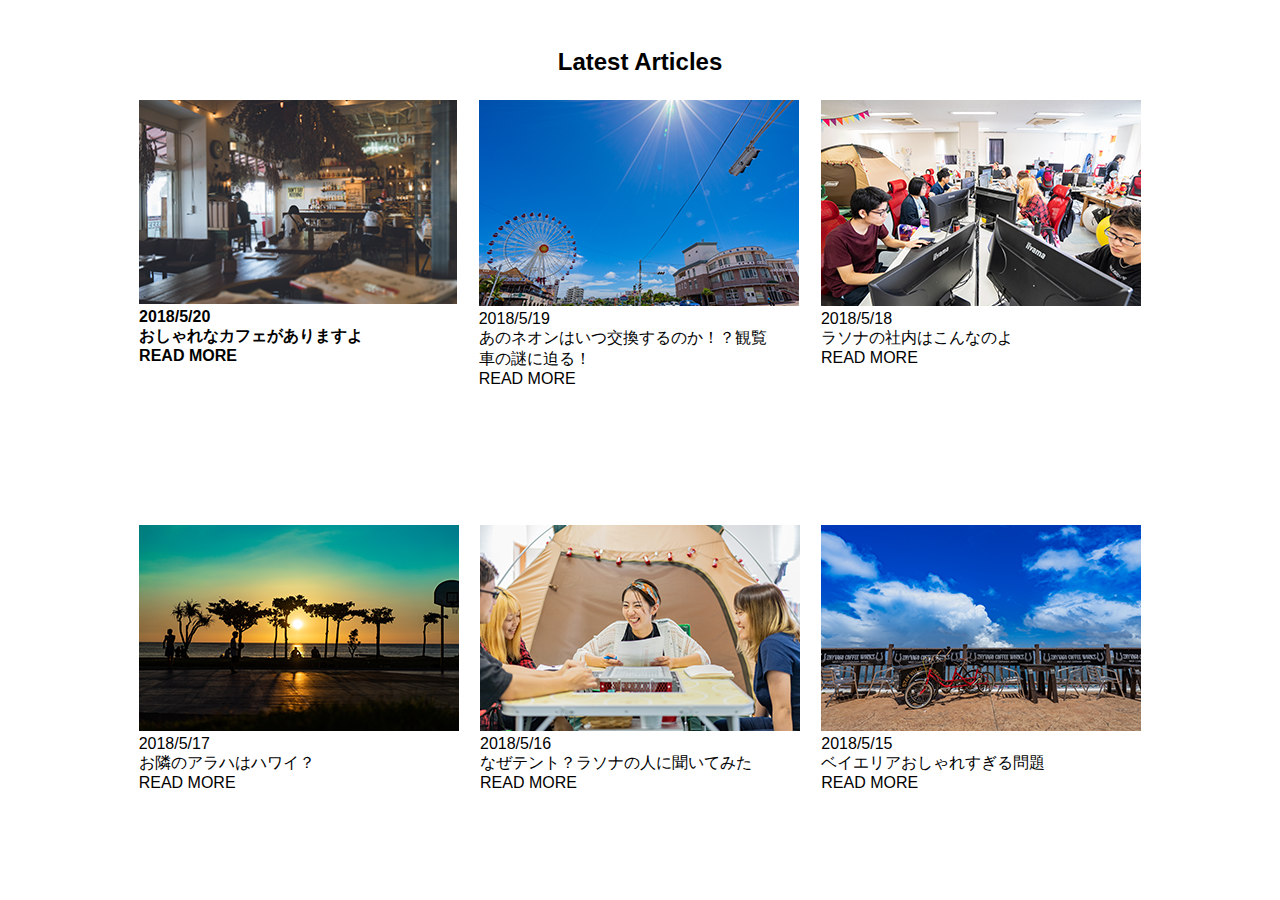
<file: index.html>
<!DOCTYPE html>
<html lang="en">
<head>
	<meta charset="UTF-8">
	<meta http-equiv="X-UA-Compatible" content="IE=edge">
	<meta name="viewport" content="width=device-width, initial-scale=1.0">
	<title>北谷町観光協会!</title>
	<link rel="stylesheet" href="./assets/css/style.css">
	<link rel="stylesheet" href="./reset.css">
</head>
<body>

	<section class="articles wrapper">
		<h1>Latest Articles</h1>
		<div class="boxes">
			<div class="box1">
				<img src="./img_file/post_img_1.png" alt="cafe">
				<p>2018/5/20</p>
				<p>おしゃれなカフェがありますよ</p>
				<p>READ MORE</p>
			</div>
			<div class="box2">
				<img src="./img_file/post_img_2.png" alt="village">
				<p>2018/5/19</p>
				<p>あのネオンはいつ交換するのか！？観覧 <br> 車の謎に迫る！</p>
				<p>READ MORE</p>
			</div>
			<div class="box3">
				<img src="./img_file/post_img_3.png" alt="office">
				<p>2018/5/18</p>
				<p>ラソナの社内はこんなのよ</p>
				<p>READ MORE</p>
			</div>
			<div class="box4">
				<img src="./img_file/post_img_4.png" alt="araha">
				<p>2018/5/17</p>
				<p>お隣のアラハはハワイ？</p>
				<p>READ MORE</p>
			</div>
			<div class="box5">
				<img src="./img_file/post_img_5.png" alt="tent">
				<p>2018/5/16</p>
				<p>なぜテント？ラソナの人に聞いてみた</p>
				<p>READ MORE</p>
			</div>
			<div class="box6">
				<img src="./img_file/post_img_6.png" alt="bayarea">
				<p>2018/5/15</p>
				<p>ベイエリアおしゃれすぎる問題</p>
				<p>READ MORE</p>
			</div>
		</div>
	</section>
	
	

	
	<script src="https://code.jquery.com/jquery-3.6.4.min.js" integrity="sha256-oP6HI9z1XaZNBrJURtCoUT5SUnxFr8s3BzRl+cbzUq8=" crossorigin="anonymous"></script>
	<script src="./script.js"></script>
</body>
</html>
</file>
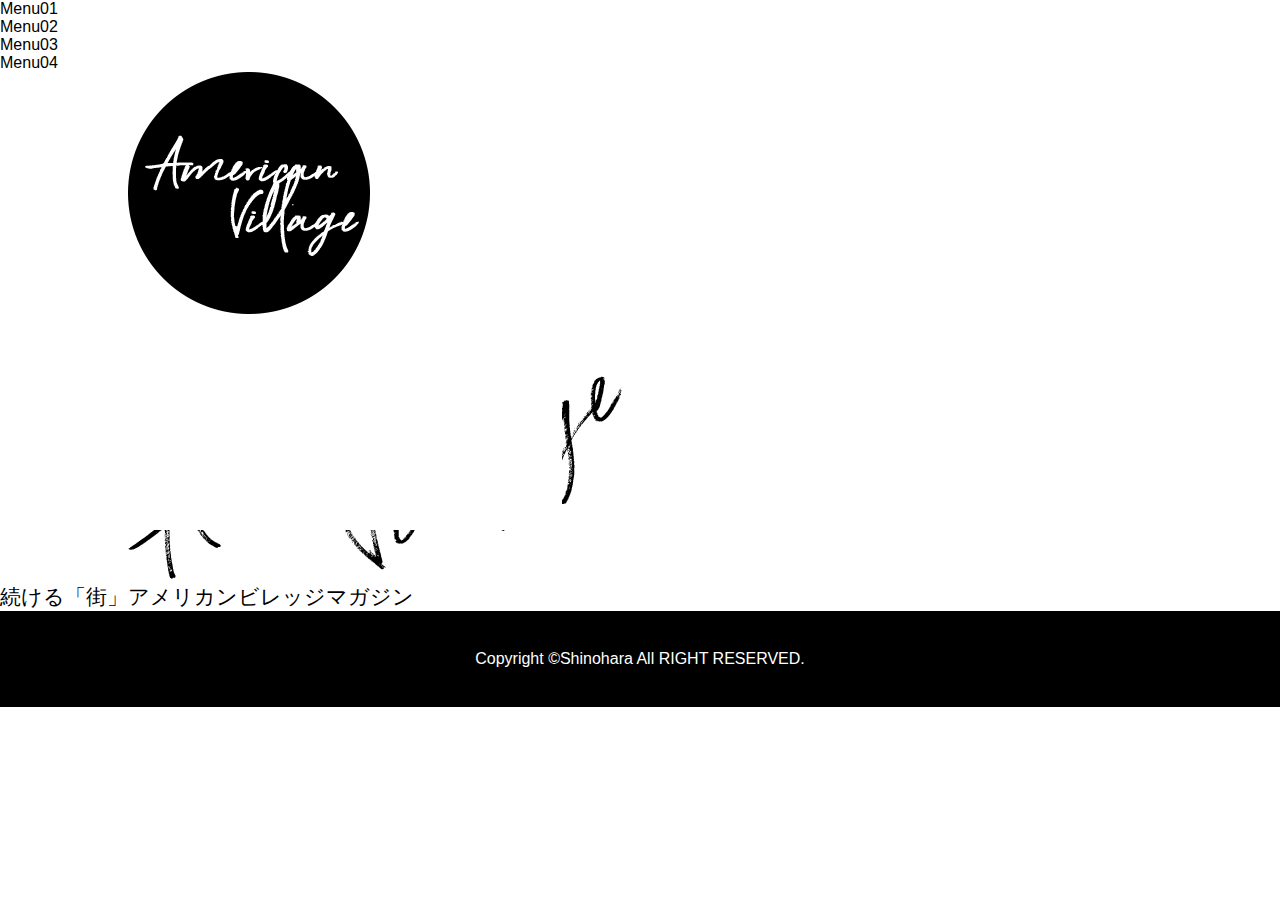
<file: akari.html>
<!DOCTYPE html>
<html lang="en">

<head>
    <meta charset="UTF-8">
    <meta http-equiv="X-UA-Compatible" content="IE=edge">
    <meta name="viewport" content="width=device-width, initial-scale=1.0">
    <title>北谷町観光協会!</title>
    <link rel="stylesheet" href="./assets/css/style.css">
    <link rel="stylesheet" href="./reset.css">
</head>

<body>
    <!-- header -->
    <header class="header_right">
        <nav>
            <ul class="nav_list">
                <li>Menu01</li>
                <li>Menu02</li>
                <li>Menu03</li>
                <li>Menu04</li>
            </ul>
            </nav4>
    </header>
    <!-- kv -->
    <section class="kv">
        <div class="kvimg wrapper">
            <div class="kv_img">
                <div class="kv_sm_img"><img src="./img_file/logo.png" alt=""></div>
                <div class="kv_text_img"><img src="./img_file/visual_text_pc.png" alt=""></div>
            </div>
           
        </div>
         <div class="kv_text inner">進化し続ける「街」アメリカンビレッジマガジン</div>
        
    </section>

    <footer>
        <p>Copyright <small>&copy;</small>Shinohara All RIGHT RESERVED.</p>
    </footer>

    




    <script src="https://code.jquery.com/jquery-3.6.4.min.js"
        integrity="sha256-oP6HI9z1XaZNBrJURtCoUT5SUnxFr8s3BzRl+cbzUq8=" crossorigin="anonymous"></script>
    <script src="./script.js"></script>
</body>

</html>
</file>
<file: assets/css/style.css>
@charset "UTF-8";
html {
  font-family: "游ゴシック体", YuGothic, "游ゴシック", "Yu Gothic", sans-serif;
}

.allwrapper {
  width: 1153px;
  margin: 0 auto;
}

.wrapper {
  width: 1024px;
  margin: 0 auto;
}

#global__navi-menu {
  display: flex;
  justify-content: flex-end;
  gap: 3em;
  margin: 50px 0px;
}

.n2_clears {
  position: relative;
  max-width: 1024px;
  margin: 0 auto;
}
.n2_clears .kv_sm_img {
  position: absolute;
  width: 30%;
  height: auto;
  top: -110px;
  left: -90px;
}
.n2_clears .kv_text_img {
  position: absolute;
  top: 88%;
  right: -4em;
  -webkit-transform: translateY(-50%);
  -ms-transform: translateY(-50%);
  transform: translateY(-50%);
  display: block;
}
.n2_clears .kv_text_img img {
  width: 100%;
  height: auto;
}
.n2_clears .kv_text_img_sp {
  display: none;
}

.kv_text {
  font-size: 1.3rem;
}

.inner {
  margin: 0rem -4rem;
}

footer {
  background-color: black;
  height: 6em;
  text-align: center;
  line-height: 6em;
  max-width: 100%;
}
footer p {
  color: white;
}

h1 {
  text-align: center;
  font-size: 1.5rem;
  margin: 3rem 0 1.5rem 0;
  font-weight: bold;
}

.boxes {
  display: flex;
  box-sizing: border-box;
  flex-wrap: wrap;
  justify-content: space-around;
}
.boxes .box1 {
  height: 400px;
  width: 31%;
  font-weight: bold;
  margin-bottom: 25px;
}
.boxes .box1 img {
  width: 100%;
}
.boxes .box1 p:last-of-type {
  height: 110px;
  display: flex;
  flex-wrap: wrap;
}
.boxes .box1 .words {
  display: flex;
  flex-direction: column;
  padding: 0 10px;
}
.boxes .box1 .underline span {
  display: flex;
  justify-content: end;
  padding-bottom: 7px;
  position: relative;
}
.boxes .box1 .underline span::after {
  background-color: black;
  bottom: 0;
  content: "";
  display: block;
  height: 1px;
  right: 0;
  position: absolute;
  transition: 0.5s all;
  width: 5%;
}
.boxes .box1 .underline span:hover::after {
  width: 33%;
}
.boxes .box1:hover {
  box-shadow: 0 1.9px 2.5px rgba(0, 0, 0, 0.057), 0 5px 6.1px rgba(0, 0, 0, 0.076), 0 10.1px 11.4px rgba(0, 0, 0, 0.086), 0 19.2px 19.8px rgba(0, 0, 0, 0.092), 0 38.4px 34.8px rgba(0, 0, 0, 0.1), 0 101px 74px rgba(0, 0, 0, 0.13);
}

.mbtn,
.btn4back {
  padding: 0.8em 3em;
  background-color: #333333;
  box-shadow: 0 5px 0 #111111;
  border-radius: 60px;
  color: #fff;
  cursor: pointer;
  text-decoration: none;
  display: flex;
  justify-content: center;
  width: 20px;
  margin: 50px auto;
}
.mbtn:active,
.btn4back:active {
  box-shadow: none;
  transform: translateY(5px);
}

@media screen and (max-width: 768px) {
  html {
    font-size: 1.6129032258vw;
  }
  .allwrapper {
    width: 100%;
  }
  .wrapper {
    width: 100%;
  }
  .n2_clears {
    width: 100%;
    display: flex;
    flex-direction: column-reverse;
    align-items: center;
    position: relative;
    gap: 1em;
    padding: 12px;
  }
  .n2_clears .kv_sm_img {
    position: static;
  }
  .n2_clears .kv_text_img {
    display: none;
  }
  .n2_clears .n2-ss-align {
    width: 100%;
  }
  .n2_clears .kv_text_img_sp {
    position: absolute;
    top: 35%;
    /* right: 50px; */
    height: 30%;
    /* z-index: 3; */
    width: 60%;
    /* height: 10%; */
    display: block;
    left: 4%;
  }
  .n2_clears .kv_sm_img {
    display: flex;
    justify-content: center;
    position: static;
  }
  .kv_text {
    text-align: center;
    margin: 1rem;
  }
  .kv_text span {
    display: block;
  }
  #global__navi-menu {
    display: none;
  }
  #mg-wprm-wrap {
    background-color: rgba(239, 239, 239, 0.4588235294);
  }
  html body div #wprmenu_bar {
    height: 42px;
    margin: 50px 0px;
    background-color: transparent;
  }
  h1 {
    text-align: center;
    font-size: 2rem;
    margin: 1.5rem 0 0.5rem 0;
    font-weight: bold;
  }
  .boxes {
    margin: auto 0;
    display: flex;
    justify-content: center;
    align-items: center;
    flex-direction: column;
  }
  .boxes .box1 {
    height: auto;
    width: 85vw;
    font-weight: bold;
  }
  .boxes .box1 img {
    width: 100%;
  }
  .boxes .box1 p:last-of-type {
    padding-bottom: 70px;
    display: flex;
    flex-wrap: wrap;
  }
  .boxes .box1 .words {
    display: flex;
    flex-direction: column;
    padding: 0 10px;
  }
  .boxes .box1 .underline span {
    display: flex;
    justify-content: end;
    margin-bottom: 7px;
    padding-bottom: 7px;
    position: relative;
  }
  .boxes .box1 .underline span::after {
    background-color: black;
    bottom: 0;
    display: block;
    height: 1px;
    right: 0;
    position: absolute;
    transition: 0.5s all;
    width: 3vw;
  }
  .boxes .box1 .underline span:hover::after {
    width: 10vw;
  }
  .boxes .mbtn,
  .boxes .btn4back {
    padding: 1em 1em;
    background-color: #333333;
    box-shadow: 0 5px 0 #111111;
    border-radius: 60px;
    color: #fff;
    cursor: pointer;
    text-decoration: none;
    display: flex;
    justify-content: center;
    width: 90px;
    margin: 20px auto;
    font-size: 12px;
  }
  .boxes .mbtn:active,
  .boxes .btn4back:active {
    box-shadow: none;
    transform: translateY(5px);
  }
}
@media screen and (max-width: 600px) {
  .boxes .box1 .underline span {
    display: flex;
    justify-content: end;
    margin-bottom: 7px;
    padding-bottom: 7px;
    position: relative;
  }
  .boxes .box1 .underline span::after {
    background-color: black;
    bottom: 0;
    display: block;
    height: 1px;
    right: 0;
    position: absolute;
    transition: 0.5s all;
    width: 3vw;
  }
  .boxes .box1 .underline span:hover::after {
    width: 13vw;
  }
}
@media screen and (max-width: 470px) {
  .boxes .box1 .underline span {
    display: flex;
    justify-content: end;
    margin-bottom: 7px;
    padding-bottom: 7px;
    position: relative;
  }
  .boxes .box1 .underline span::after {
    background-color: black;
    bottom: 0;
    display: block;
    height: 1px;
    right: 0;
    position: absolute;
    transition: 0.5s all;
    width: 3vw;
  }
  .boxes .box1 .underline span:hover::after {
    width: 15vw;
  }
}
@media screen and (max-width: 400px) {
  .boxes .box1 .underline span {
    display: flex;
    justify-content: end;
    margin-bottom: 7px;
    padding-bottom: 7px;
    position: relative;
  }
  .boxes .box1 .underline span::after {
    background-color: black;
    bottom: 0;
    display: block;
    height: 1px;
    right: 0;
    position: absolute;
    transition: 0.5s all;
    width: 3vw;
  }
  .boxes .box1 .underline span:hover::after {
    width: 17vw;
  }
}/*# sourceMappingURL=style.css.map */
</file>
